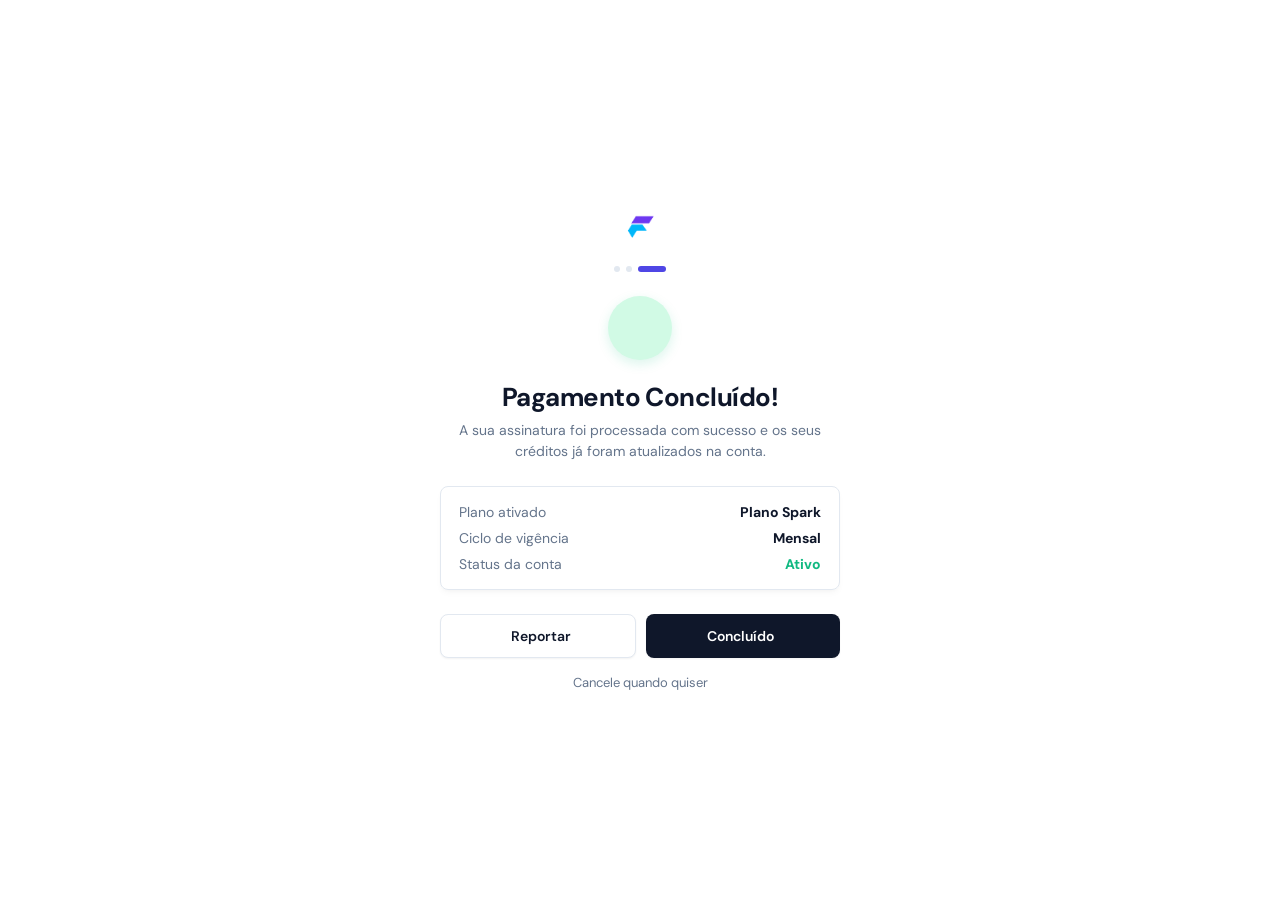
<file: planos/checkout/sucess/index.html>
<!DOCTYPE html>
<html lang="pt-BR" data-theme="light">
<head>
    <meta charset="UTF-8">
    <meta name="viewport" content="width=device-width, initial-scale=1.0">
    <meta name="theme-color" content="#4f46e5">
    <meta name="color-scheme" content="light">
    
    <!-- SEO & Metatags -->
    <title>FocoPrime Studio — Assinatura Concluída</title>
    <meta name="description" content="Sua assinatura na FocoPrime Studio foi realizada com sucesso.">
    <meta name="author" content="FocoPrime">
    <link rel="canonical" href="https://dashboard.focoprime.online/checkout/sucess/">

    <!-- Favicon & PWA Manifest -->
    <link rel="icon" type="image/png" sizes="512x512" href="../../assets/favicon-new.png">
    <link rel="apple-touch-icon" href="../../assets/favicon-new.png">
    <link rel="manifest" href="/site.webmanifest">
    
    <!-- Google Fonts: DM Sans -->
    <link rel="preconnect" href="https://fonts.googleapis.com">
    <link rel="preconnect" href="https://fonts.gstatic.com" crossorigin>
    <link href="https://fonts.googleapis.com/css2?family=DM+Sans:ital,opsz,wght@0,9..40,100..1000;1,9..40,100..1000&display=swap" rel="stylesheet">
    
    <!-- Flaticon UIcons -->
    <link rel="stylesheet" href="https://cdn-uicons.flaticon.com/2.1.0/uicons-regular-rounded/css/uicons-regular-rounded.css">

    <!-- Estilos Alinhados ao Design System do App -->
    <style>
        :root {
          --font-main: 'DM Sans', -apple-system, BlinkMacSystemFont, "Segoe UI", Roboto, sans-serif;
          
          --bg-app: #ffffff;
          --bg-surface: #ffffff;
          --bg-subtle: #f8fafc;
          
          --border-color: #e2e8f0;
          --border-hover: #cbd5e1;
          --border-focus: #4f46e5;
          
          --text-main: #0f172a;
          --text-muted: #64748b;
          --text-light: #94a3b8;
          
          --primary: #4f46e5;
          --primary-hover: #4338ca;
          --success: #10b981;
          
          --shadow-sm: 0 1px 2px 0 rgb(0 0 0 / 0.05);

          --radius-sm: 8px;
          --radius-md: 12px;
          --radius-full: 9999px;
          
          --transition: all 0.2s cubic-bezier(0.4, 0, 0.2, 1);
        }

        * {
          margin: 0;
          padding: 0;
          box-sizing: border-box;
        }

        body.auth-body {
          background-color: var(--bg-app);
          font-family: var(--font-main);
          color: var(--text-main);
          display: flex;
          justify-content: center;
          align-items: center;
          min-height: 100vh;
          padding: 32px 24px;
          -webkit-font-smoothing: antialiased;
        }

        /* Container Principal Flat */
        .auth-container {
          width: 100%;
          max-width: 400px;
          background: transparent;
          border: none;
          box-shadow: none;
          padding: 0;
          display: flex;
          flex-direction: column;
          align-items: center;
          text-align: center;
          position: relative;
        }

        /* Logotipo */
        .auth-logo-wrapper {
          display: flex;
          justify-content: center;
          margin-bottom: 24px;
        }

        .auth-logo {
          height: 32px;
          object-fit: contain;
        }

        /* Indicador de Passos (3 Linhas Horizontais - Ativo na 3ª) */
        .step-indicator {
          display: flex;
          justify-content: center;
          align-items: center;
          gap: 6px;
          margin-bottom: 24px;
        }

        .step-pill {
          width: 6px;
          height: 6px;
          border-radius: var(--radius-full);
          background-color: var(--border-color);
          transition: var(--transition);
        }

        .step-pill.active {
          width: 28px;
          background-color: var(--primary);
        }

        /* Ícone de Sucesso Destacado */
        .success-icon-wrapper {
          width: 64px;
          height: 64px;
          border-radius: 50%;
          background-color: #d1fae5;
          color: var(--success);
          display: flex;
          align-items: center;
          justify-content: center;
          font-size: 28px;
          margin-bottom: 20px;
          box-shadow: 0 4px 12px rgba(16, 185, 129, 0.15);
        }

        /* Títulos */
        .auth-title {
          font-size: 26px;
          font-weight: 700;
          color: var(--text-main);
          letter-spacing: -0.02em;
          margin-bottom: 6px;
          text-align: center;
          width: 100%;
        }

        .auth-subtitle {
          font-size: 14px;
          color: var(--text-muted);
          margin-bottom: 24px;
          text-align: center;
          width: 100%;
          line-height: 1.5;
        }

        /* Resumo Flat Limpo (Sem fundo, idêntico aos cards do checkout) */
        .order-summary {
          width: 100%;
          background: transparent;
          border: 1px solid var(--border-color);
          border-radius: var(--radius-sm);
          padding: 16px 18px;
          margin-bottom: 24px;
          text-align: left;
          box-shadow: 0 4px 6px -1px rgb(0 0 0 / 0.03), 0 2px 4px -2px rgb(0 0 0 / 0.03);
        }

        .order-summary-row {
          display: flex;
          justify-content: space-between;
          font-size: 14px;
          margin-bottom: 8px;
        }

        .order-summary-row:last-child {
          margin-bottom: 0;
        }

        .order-summary-row span {
          color: var(--text-muted);
        }

        .order-summary-row strong {
          color: var(--text-main);
        }

        /* Grupo de Botões (Lado a lado) */
        .auth-buttons-group {
          display: flex;
          gap: 10px;
          width: 100%;
        }

        /* Botão Primário ("Concluído") */
        .auth-btn-primary {
          flex: 1;
          position: relative;
          padding: 12px 16px;
          background-color: var(--text-main);
          color: #ffffff;
          border: none;
          border-radius: var(--radius-sm);
          font-family: var(--font-main);
          font-size: 14px;
          font-weight: 600;
          cursor: pointer;
          box-shadow: var(--shadow-sm);
          transition: var(--transition);
          display: inline-flex;
          align-items: center;
          justify-content: center;
          gap: 6px;
          text-decoration: none;
        }

        .auth-btn-primary:hover {
          background-color: var(--primary);
        }

        /* Botão Secundário ("Reportar") */
        .auth-btn-secondary {
          flex: 1;
          padding: 12px 16px;
          background-color: #ffffff;
          color: var(--text-main);
          border: 1px solid var(--border-color);
          border-radius: var(--radius-sm);
          font-family: var(--font-main);
          font-size: 14px;
          font-weight: 600;
          cursor: pointer;
          box-shadow: var(--shadow-sm);
          transition: var(--transition);
          display: inline-flex;
          align-items: center;
          justify-content: center;
          gap: 6px;
          text-decoration: none;
        }

        .auth-btn-secondary:hover {
          background-color: var(--bg-subtle);
          border-color: var(--border-hover);
        }

        /* Texto Cancele quando quiser */
        .cancel-notice {
          font-size: 13px;
          color: var(--text-muted);
          text-align: center;
          margin-top: 16px;
          width: 100%;
        }

        /* Ícones Flaticon */
        i[class^="fi-"], 
        i[class*=" fi-"] {
          line-height: 1;
          display: inline-flex;
          align-items: center;
          justify-content: center;
        }
    </style>
</head>
<body class="auth-body">

    <div class="auth-container">
        <!-- Logotipo FocoPrime -->
        <div class="auth-logo-wrapper">
            <img src="../../../assets/logo.png" alt="FocoPrime Logo" class="auth-logo" onerror="this.src='https://placehold.co/120x32/4f46e5/ffffff?text=FocoPrime'">
        </div>

        <!-- Indicador de Passos (3 Linhas Horizontais - Ativo na 3ª) -->
        <div class="step-indicator">
            <span class="step-pill"></span>
            <span class="step-pill"></span>
            <span class="step-pill active"></span>
        </div>

        <!-- Ícone de Sucesso -->
        <div class="success-icon-wrapper">
            <i class="fi fi-rr-check"></i>
        </div>

        <h1 class="auth-title">Pagamento Concluído!</h1>
        <p class="auth-subtitle">A sua assinatura foi processada com sucesso e os seus créditos já foram atualizados na conta.</p>

        <!-- Resumo -->
        <div class="order-summary">
            <div class="order-summary-row">
                <span>Plano ativado</span>
                <strong id="successPlanName">Plano Spark</strong>
            </div>
            <div class="order-summary-row">
                <span>Ciclo de vigência</span>
                <strong id="successCycle">Mensal</strong>
            </div>
            <div class="order-summary-row">
                <span>Status da conta</span>
                <strong style="color: var(--success);">Ativo</strong>
            </div>
        </div>

        <!-- Botões de Ação (Reportar & Concluído) -->
        <div class="auth-buttons-group">
            <a href="https://wa.me/" target="_blank" rel="noopener" class="auth-btn-secondary">
                <i class="fi fi-rr-triangle-warning"></i>
                Reportar
            </a>
            <a href="https://dashboard.focoprime.online" class="auth-btn-primary">
                <span>Concluído</span>
                <i class="fi fi-rr-check"></i>
            </a>
        </div>

        <!-- Texto Informativo -->
        <p class="cancel-notice">Cancele quando quiser</p>
    </div>

    <!-- Script para capturar dados da URL -->
    <script>
        const urlParams = new URLSearchParams(window.location.search);
        const plan = urlParams.get('plan');
        const cycle = urlParams.get('cycle');

        if (plan) {
            document.getElementById('successPlanName').textContent = plan;
        }
        if (cycle) {
            document.getElementById('successCycle').textContent = cycle;
        }
    </script>
</body>
</html>
</file>
